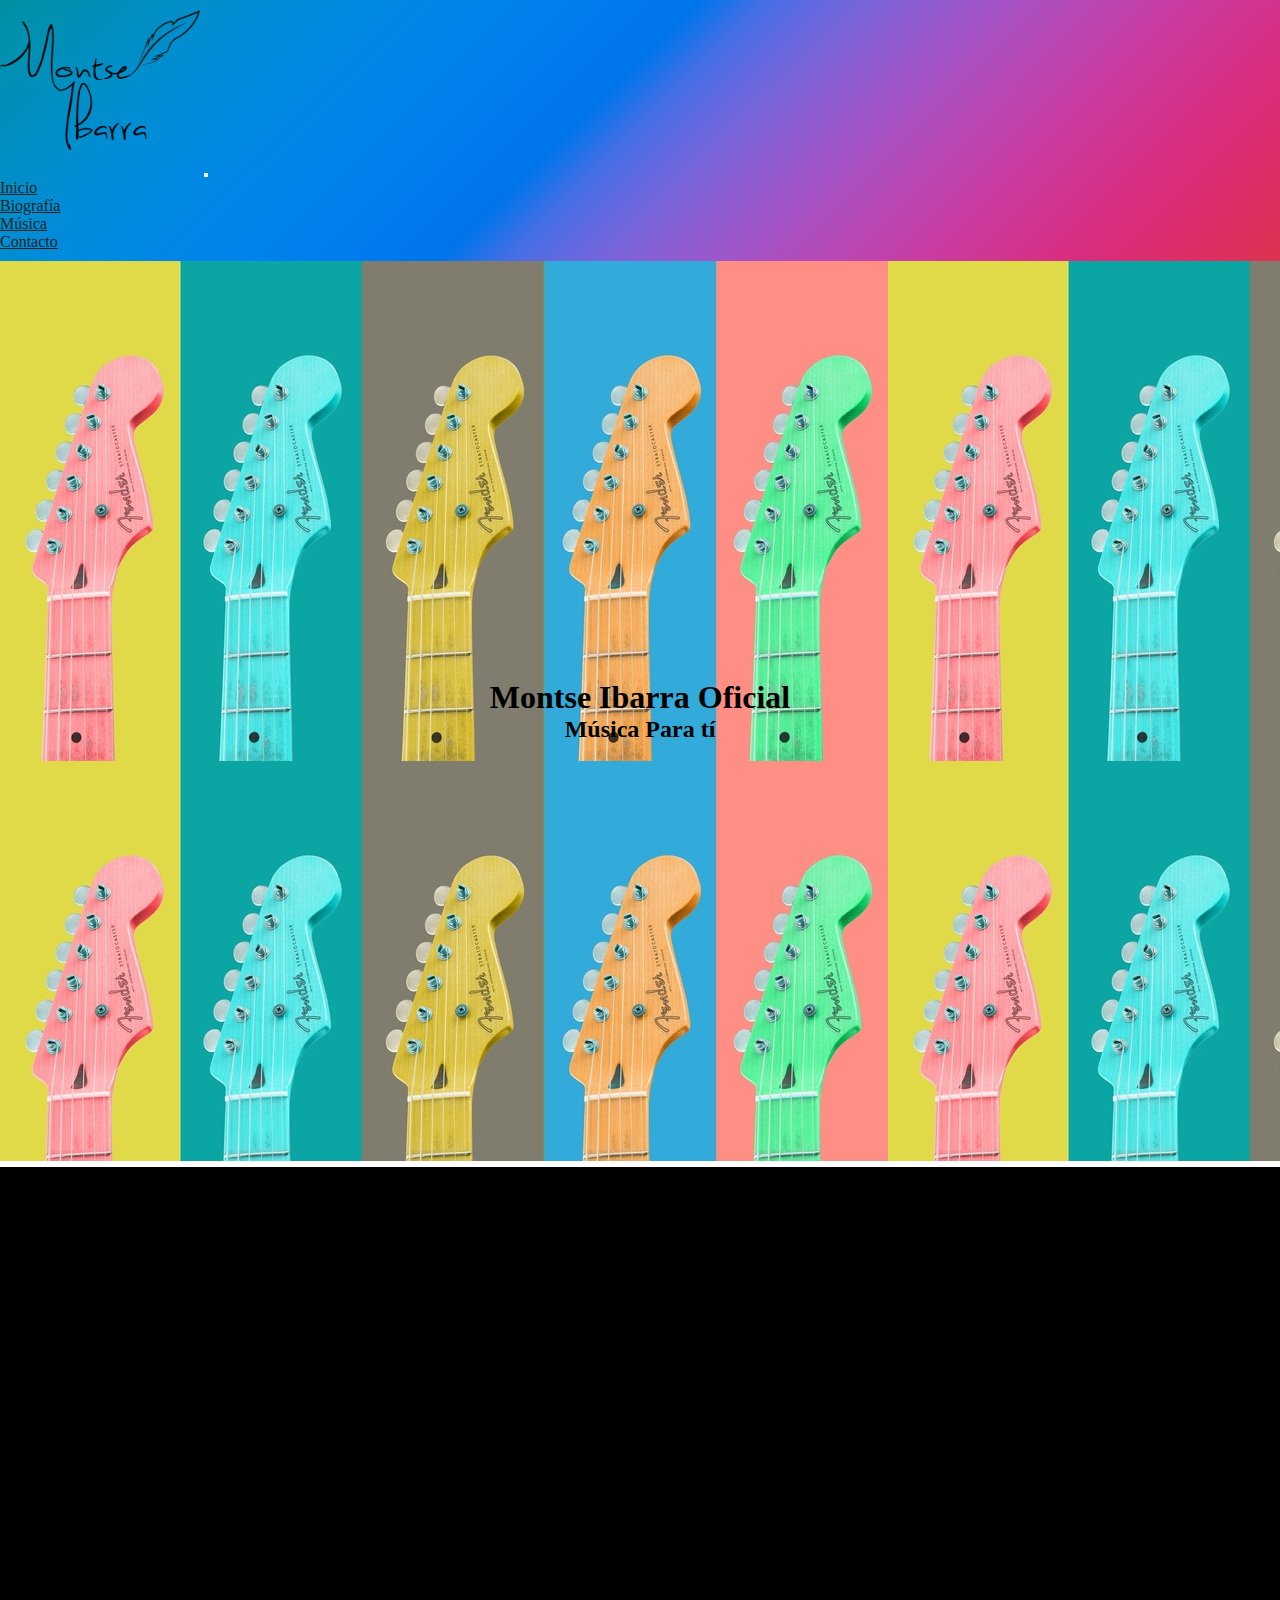
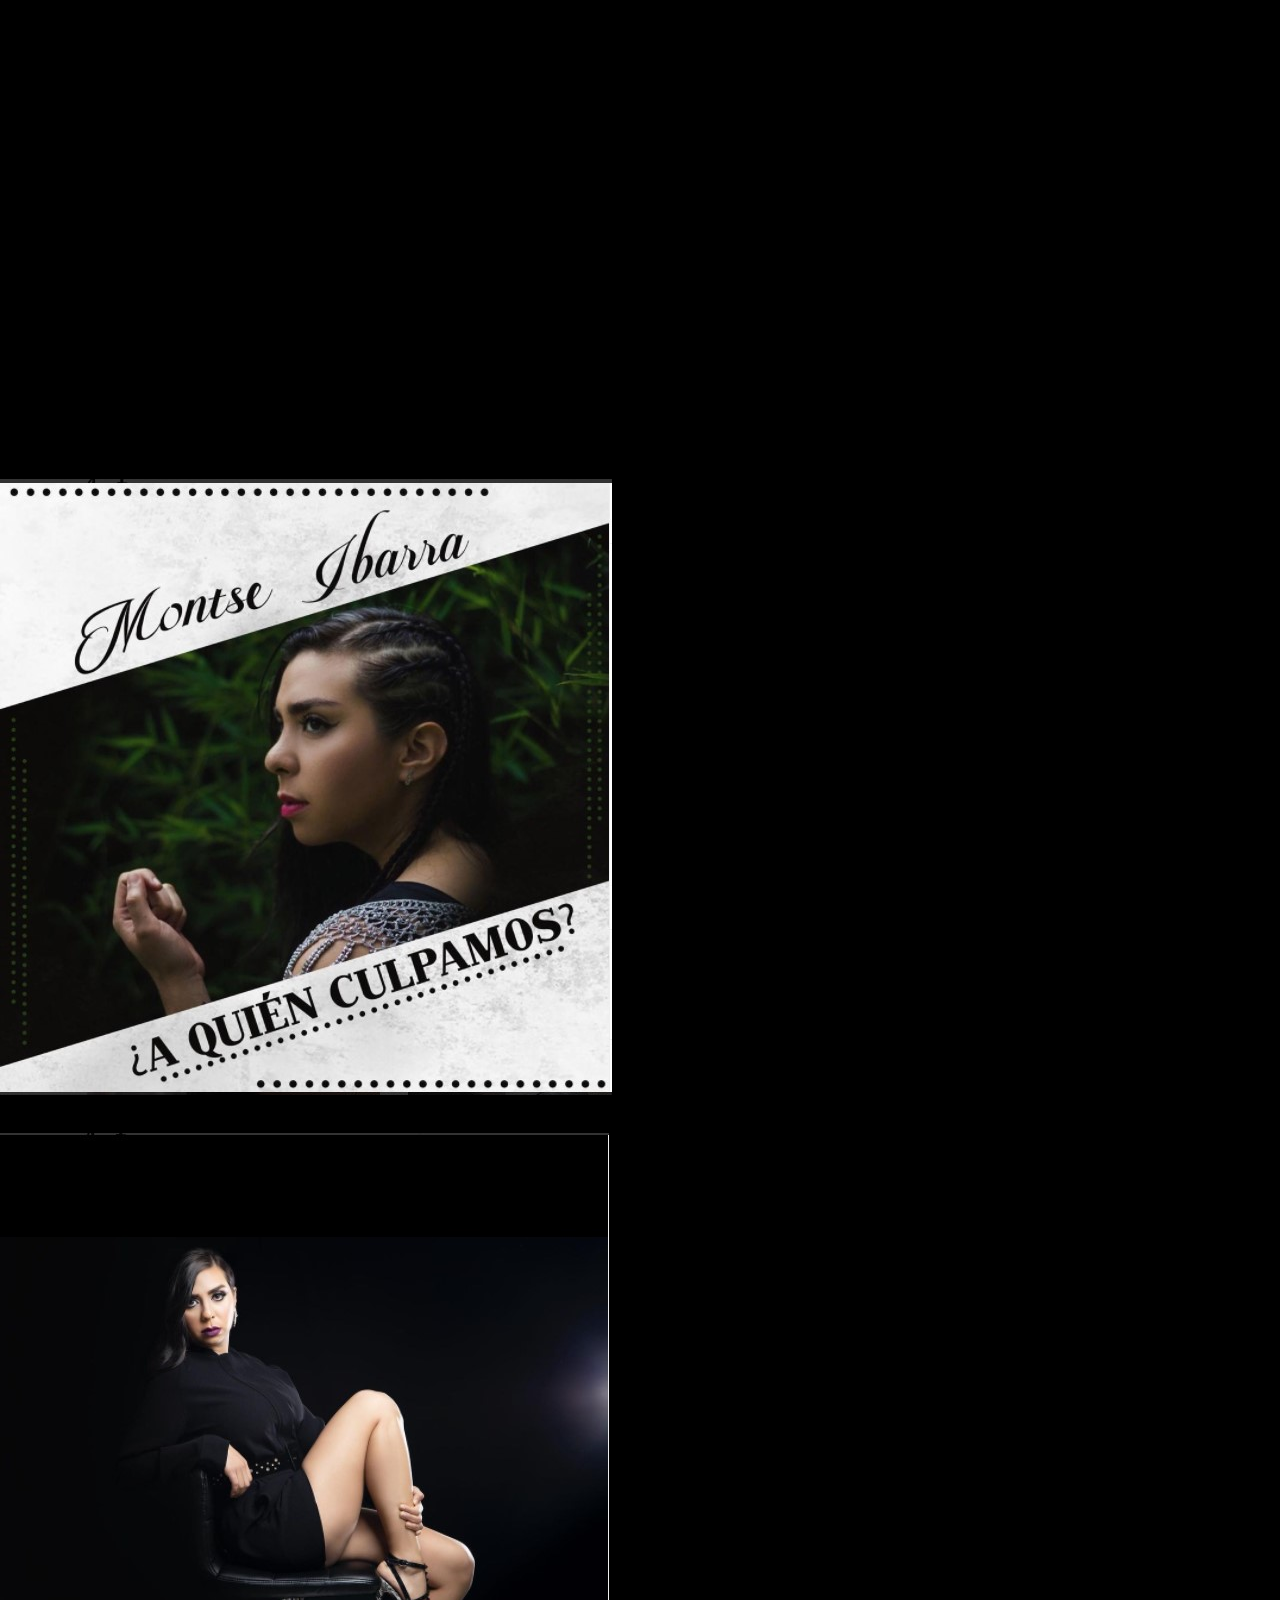
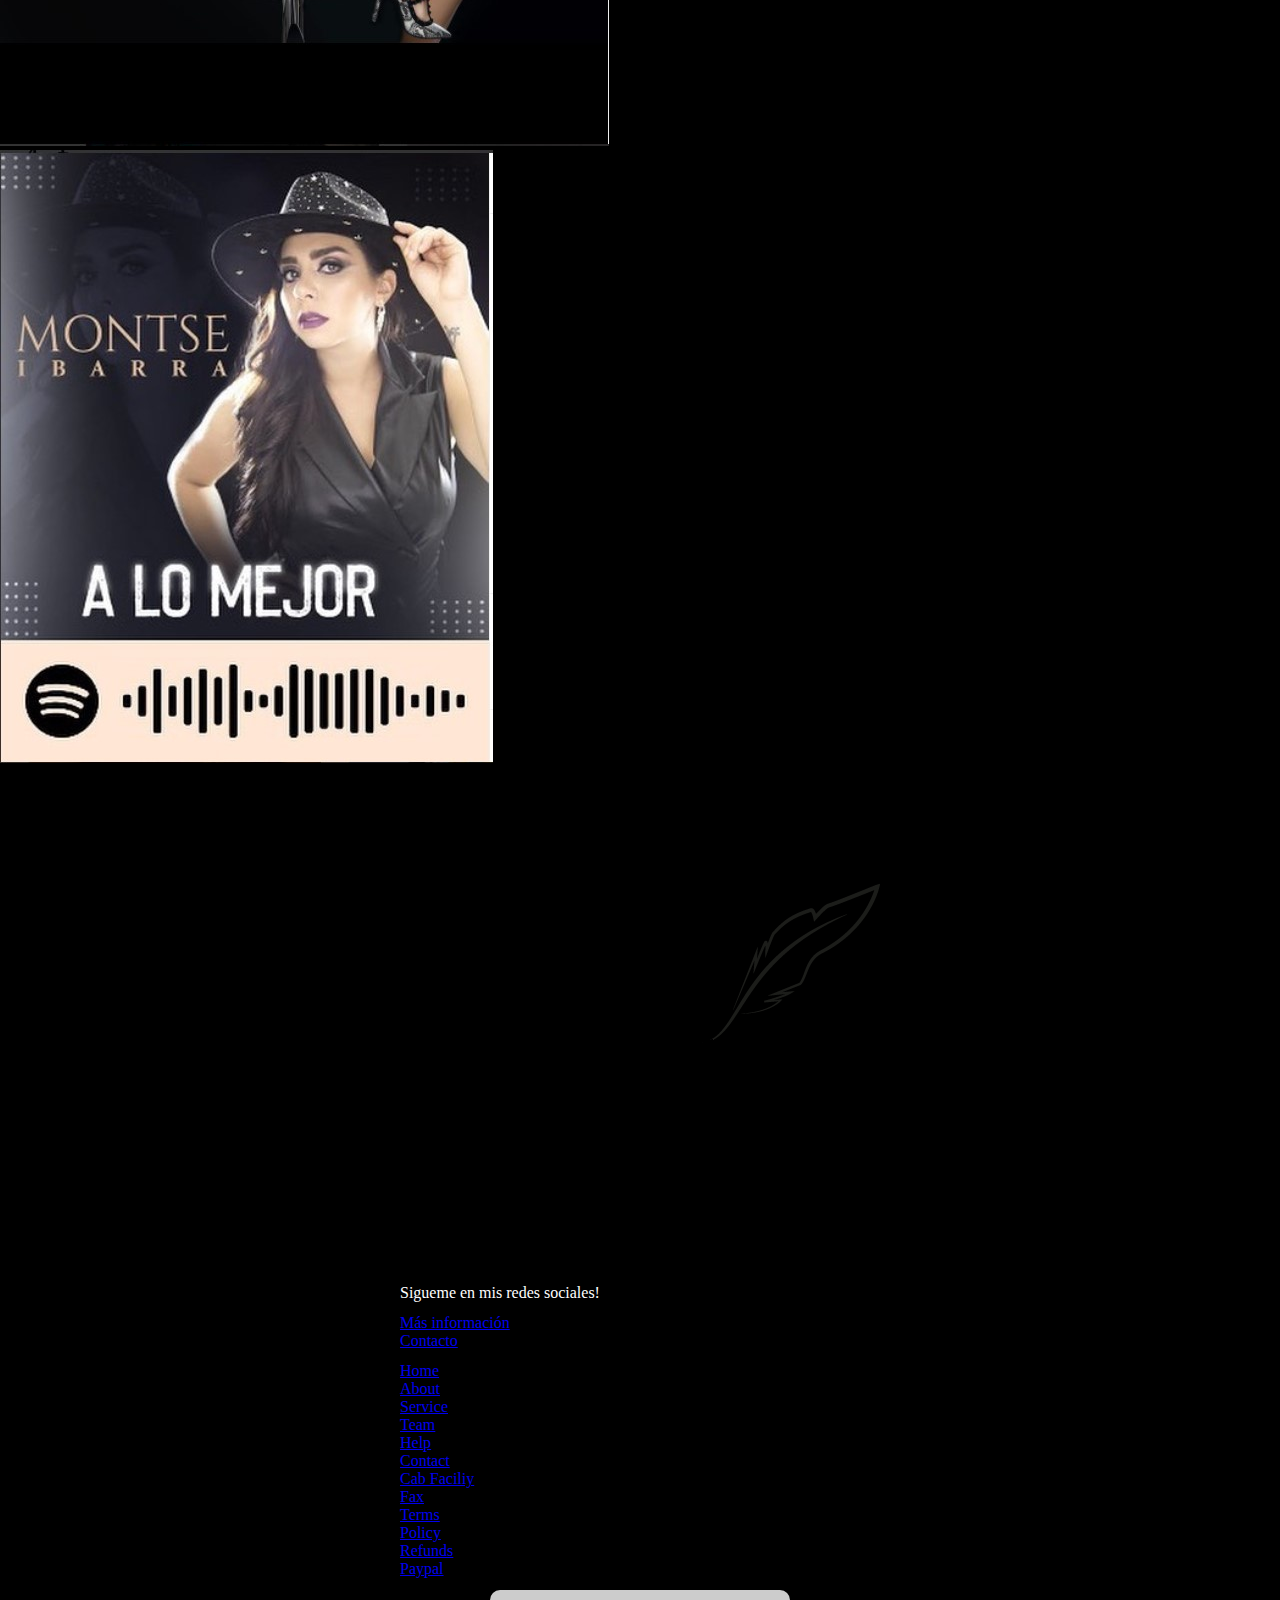
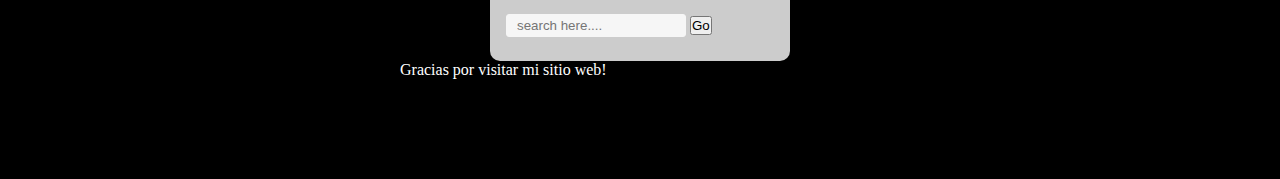
<file: Index.html>
<!DOCTYPE html>
<html lang="en">
<head>
	<meta charset="UTF-8">
	<meta http-equiv="X-UA-Compatible" content="IE=edge">
	<meta name="viewport" content="width=device-width, initial-scale=1.0">
	<link href="https://cdn.jsdelivr.net/npm/bootstrap@5.1.3/dist/css/bootstrap.min.css" rel="stylesheet" integrity="sha384-1BmE4kWBq78iYhFldvKuhfTAU6auU8tT94WrHftjDbrCEXSU1oBoqyl2QvZ6jIW3" crossorigin="anonymous">
	<link rel="stylesheet" href="estilo.css">
  <link
    rel="stylesheet"
    href="https://cdnjs.cloudflare.com/ajax/libs/animate.css/4.1.1/animate.min.css"
  />
   <title>Montse Ibarra Oficial</title>
   <!--link bootstrap-->
   <link
     href="https://cdn.jsdelivr.net/npm/bootstrap@5.1.3/dist/css/bootstrap.min.css"
     rel="stylesheet"
     integrity="sha384-1BmE4kWBq78iYhFldvKuhfTAU6auU8tT94WrHftjDbrCEXSU1oBoqyl2QvZ6jIW3"
     crossorigin="anonymous"/>

   <!--link css-->
   <link rel="stylesheet" href="./estilo.css" />
 </head>
 <body>

   <header>

       <nav class="navbar navbar-expand-lg menu">
           <div class="container-fluid">
               <a class="navbar-brand" href="#"> <img src="./img/MONTSE I.png" width="200px"alt="Logo" srcset=""></a>
  
             <button
               class="navbar-toggler"
               type="button"
               data-bs-toggle="collapse"
               data-bs-target="#navbarTogglerDemo01"
               aria-controls="navbarTogglerDemo01"
               aria-expanded="false"
               aria-label="Toggle navigation"
             >
               <span class="navbar-toggler-icon"></span>
             </button>
             <div class="collapse navbar-collapse justify-content-end" id="navbarTogglerDemo01">
               <ul class="navbar-nav ">
                 <li class="nav-item">
                   <a class="nav-link active" aria-current="page" href="./index.html">Inicio</a>
                 </li>
                 <li class="nav-item">
                   <a class="nav-link" href="./html/biografia.html">Biografía</a>
                 </li>
                 <li class="nav-item">
                   <a class="nav-link" href="./html/musica.html">Música</a>
                 </li>
                 <li class="nav-item">
                   <a class="nav-link" href="./html/contacto.html">Contacto</a>
                 </li>
           
               </ul>
             </div>
           </div>
         </nav>
        

         </section>

          <!--/banner-->
     <section class="portada">
       <h1 class="animate__animated animate__bounce">Montse Ibarra Oficial</h1>
       <h2 class="my-element">Música Para tí</h2>

     </section>

    
   
   </header>

   <main>

       <div class="container">
           <div class="row">
             <div class="col">
               <iframe src="https://open.spotify.com/embed/artist/0ZOfUjc5pJtL4BERerHMQo?utm_source=generator" width="300px" height="300px" frameBorder="0" allowfullscreen="" allow="autoplay; clipboard-write; encrypted-media; fullscreen; picture-in-picture"></iframe>
             </div>
             <div class="col">
               <iframe width="300" height="300" src="https://www.youtube.com/embed/s6oir4pvhzI" title="YouTube video player" frameborder="0" allow="accelerometer; autoplay; clipboard-write; encrypted-media; gyroscope; picture-in-picture" allowfullscreen></iframe>
             </div>
             <div class="col">
               <iframe width="300" height="300" src="https://www.youtube.com/embed/WnX9sXDUKk8" title="YouTube video player" frameborder="0" allow="accelerometer; autoplay; clipboard-write; encrypted-media; gyroscope; picture-in-picture" allowfullscreen></iframe>
             </div>
           </div>
         </div> 

         <div class="container">
       
    <section>

       <div class="card-group">
           <div class="card">
             <img src="./img/FotoTres.jpg" class="card-img-top" alt="...">
             <div class="card-body">
               <h5 class="card-title">¿A quien culpamos</h5>
               <p class="card-text">Mi mas reciente sencillo</p>
               <p class="card-text"><small class="text-muted"></small></p>
             </div>
           </div>
           <div class="card">
             <img src="./img/FotoSeis.jpg" class="card-img-top" alt="...">
             <div class="card-body">
               <h5 class="card-title"></h5>
               <p class="card-text"></p>
               <p class="card-text"><small class="text-muted"></small></p>
             </div>
           </div>
           <div class="card">
             <img src="./img/FotoCuatro.jpg" class="card-img-top" alt="...">
             <div class="card-body">
               <h5 class="card-title">A lo mejor, sigue mi playlist en Spotify</h5>
               <p class="card-text"></p>
               <p class="card-text"><small class="text-muted"></small></p>
             </div>
           </div>
         </div>
    </section>
     
     
   </main>

   <!--Seccion footer-->
   <footer>
       <footer class="container-fluid bg-grey py-5">
           <div class="container">
              <div class="row">
                 <div class="col-md-6">
                    <div class="row">
                       <div class="col-md-6 ">
                          <div class="logo-part">
                             <img src="./img/MONTSE I.png" class="w-50 logo-footer" >
                             <p>Sigueme en mis redes sociales!</p>
                          </div>
                       </div>
                       <div class="col-md-6 px-4">
                          <h6> Eventos Especiales</h6>
                          <a href="#" class="btn-footer"> Más información </a><br>
                          <a href="#" class="btn-footer"> Contacto</a>
                       </div>
                    </div>
                 </div>
                 <div class="col-md-6">
                    <div class="row">
                       <div class="col-md-6 px-4">
                          <h6> Help us</h6>
                          <div class="row ">
                             <div class="col-md-6">
                                <ul>
                                   <li> <a href="#"> Home</a> </li>
                                   <li> <a href="#"> About</a> </li>
                                   <li> <a href="#"> Service</a> </li>
                                   <li> <a href="#"> Team</a> </li>
                                   <li> <a href="#"> Help</a> </li>
                                   <li> <a href="#"> Contact</a> </li>
                                </ul>
                             </div>
                             <div class="col-md-6 px-4">
                                <ul>
                                   <li> <a href="#"> Cab Faciliy</a> </li>
                                   <li> <a href="#"> Fax</a> </li>
                                   <li> <a href="#"> Terms</a> </li>
                                   <li> <a href="#"> Policy</a> </li>
                                   <li> <a href="#"> Refunds</a> </li>
                                   <li> <a href="#"> Paypal</a> </li>
                                </ul>
                             </div>
                          </div>
                       </div>
                       <div class="col-md-6 ">
                          <h6> Noticias</h6>
                          <div class="social">
                             <a href="#"><i class="fa fa-facebook" aria-hidden="true"></i></a>
                             <a href="#"><i class="fa fa-instagram" aria-hidden="true"></i></a>
                          </div>
                          <form class="form-footer my-3">
                             <input type="text"  placeholder="search here...." name="search">
                             <input type="button" value="Go" >
                          </form>
                          <p>Gracias por visitar mi sitio web!</p>
                       </div>
                    </div>
                 </div>
              </div>
           </div>
         
       
   </footer>


   <!-- script bootstrap-->
   <script
     src="https://cdn.jsdelivr.net/npm/bootstrap@5.1.3/dist/js/bootstrap.bundle.min.js"
     integrity="sha384-ka7Sk0Gln4gmtz2MlQnikT1wXgYsOg+OMhuP+IlRH9sENBO0LRn5q+8nbTov4+1p"
     crossorigin="anonymous"
   ></script>
 </body>
</html>
</file>
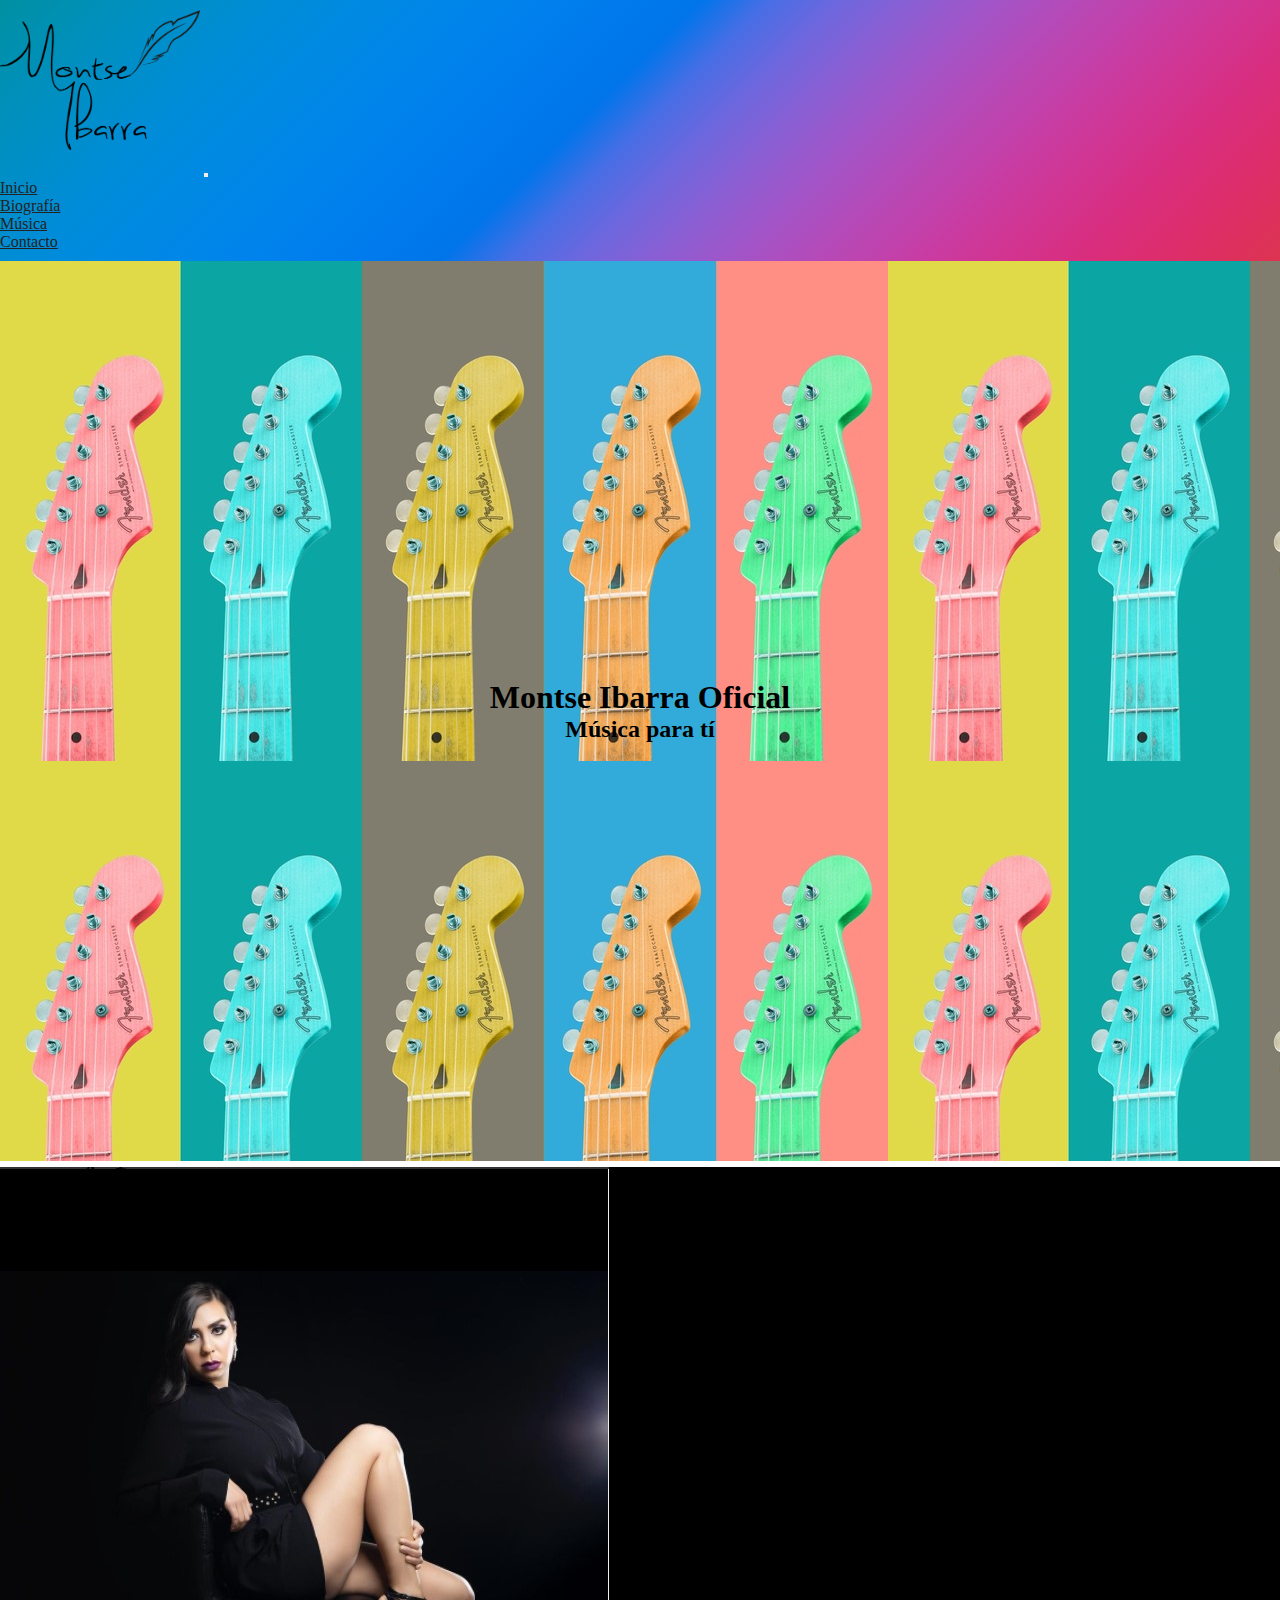
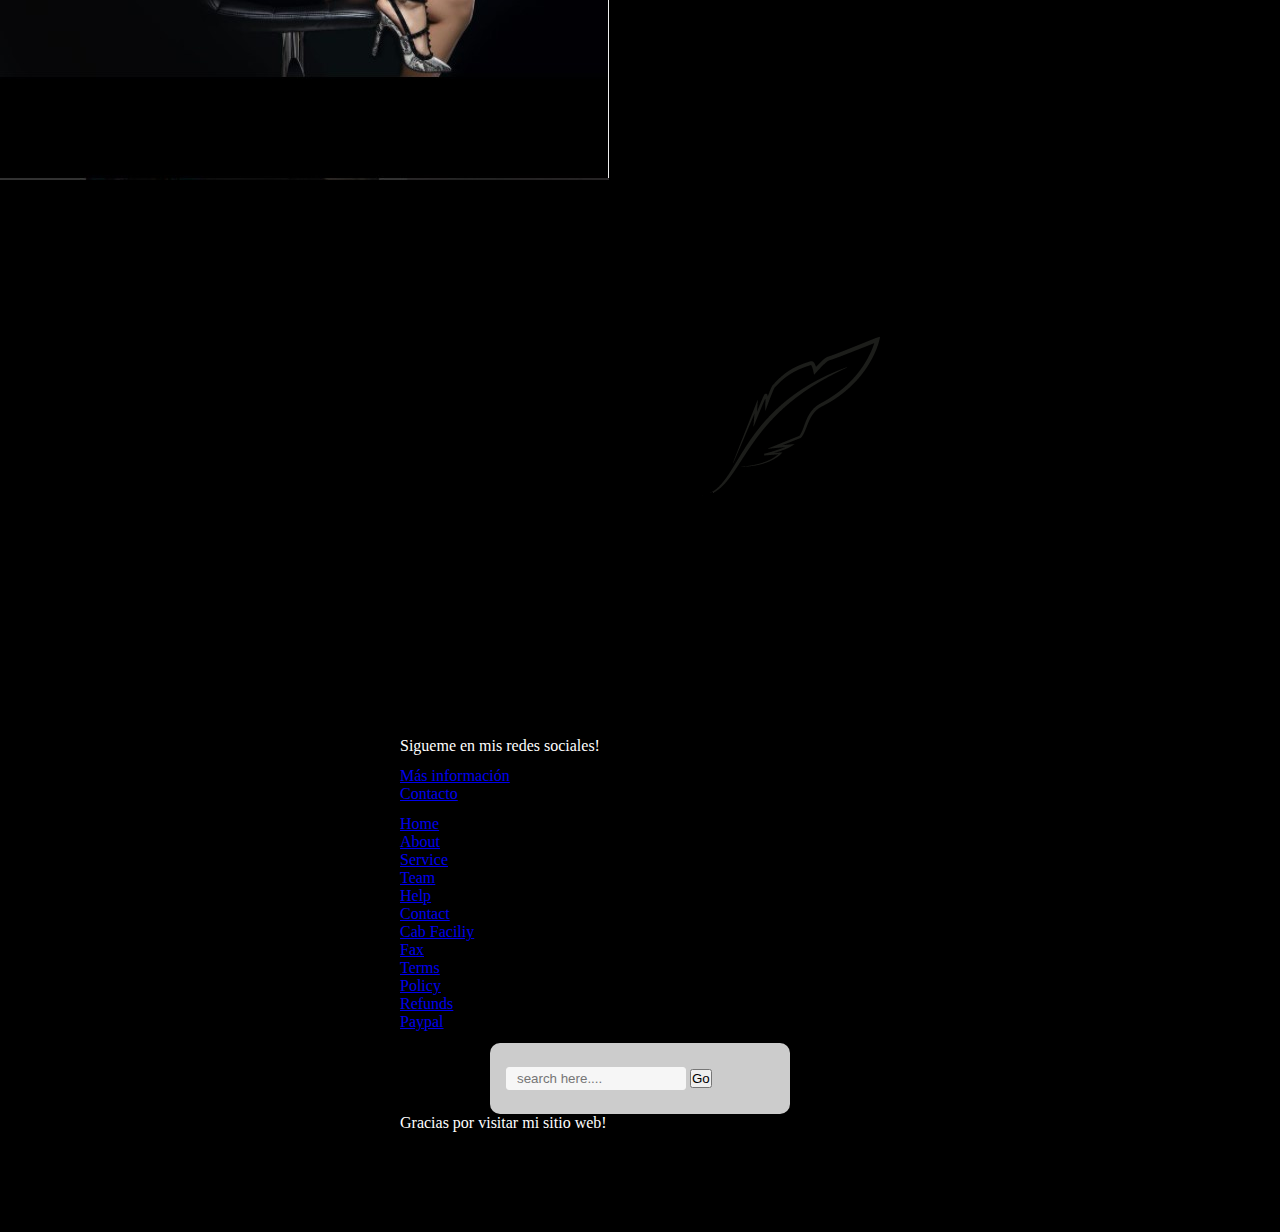
<file: html/biografia.html>
<!DOCTYPE html>
<html lang="en">
    <head>
        <meta charset="UTF-8">
        <meta http-equiv="X-UA-Compatible" content="IE=edge">
        <meta name="viewport" content="width=device-width, initial-scale=1.0">
        <!--Titulo principal de la pagina-->
        <title>Montse Ibarra Oficial</title>
        <!--link bootstrap-->
   <link
   href="https://cdn.jsdelivr.net/npm/bootstrap@5.1.3/dist/css/bootstrap.min.css"
   rel="stylesheet"
   integrity="sha384-1BmE4kWBq78iYhFldvKuhfTAU6auU8tT94WrHftjDbrCEXSU1oBoqyl2QvZ6jIW3"
   crossorigin="anonymous"/>

 <!--link css-->
 <link rel="stylesheet" href="../estilo.css"/>
</head>


<body>

 <header>

     <nav class="navbar navbar-expand-lg menu">
         <div class="container-fluid">
             <a class="navbar-brand" href="#"> <img src="../img/MONTSE I.png" width="200px"alt="Logo" srcset=""></a>
 
           <button
             class="navbar-toggler"
             type="button"
             data-bs-toggle="collapse"
             data-bs-target="#navbarTogglerDemo01"
             aria-controls="navbarTogglerDemo01"
             aria-expanded="false"
             aria-label="Toggle navigation"
           >
             <span class="navbar-toggler-icon"></span>
           </button>
           <div class="collapse navbar-collapse justify-content-end" id="navbarTogglerDemo01">
             <ul class="navbar-nav ">
               <li class="nav-item">
                 <a class="nav-link active" aria-current="page" href="../index.html">Inicio</a>
               </li>
               <li class="nav-item">
                 <a class="nav-link" href="../html/biografia.html">Biografía</a>
               </li>
               <li class="nav-item">
                <a class="nav-link" href="../html/musica.html">Música</a>
               </li>
               <li class="nav-item">
                 <a class="nav-link" href="../html/contacto.html">Contacto</a>
               </li>
         
             </ul>
           </div>
         </div>
       </nav>

        <!--/banner-->
   <section class="portada">
     <h1 class="portada__titulo">Montse Ibarra Oficial</h1>
     <h2 class="Portada__subtitulo">Música para tí</h2>
   </section>

 
 </header>

 <main>

    <div class="card bg-dark text-white">
        <img src="../img/FotoSeis.jpg" class="card-img" alt="...">
        <div class="card-img-overlay">
          <h5 class="card-title">Acerca de Montse</h5>
          <p class="card-text">Montserrat Ibarra es una cantante, intérprete y compositora, es originaria del estado de Jalisco y se considera una chica gamer, pues es amante de los videojuegos.

            En 2018, la joven participó en el programa musical La Academia, siendo parte de la decimoprimera generación y donde fue eliminada en el tercer concierto de la temporada.
            
            </p>
          <p class="card-text"></p>
        </div>
      </div>
   
 </main>

 <!--Seccion footer-->
 <footer>
     <footer class="container-fluid bg-grey py-5">
         <div class="container">
            <div class="row">
               <div class="col-md-6">
                  <div class="row">
                     <div class="col-md-6 ">
                        <div class="logo-part">
                           <img src="../img/MONTSE I.png" class="w-50 logo-footer" >
                           <p>Sigueme en mis redes sociales!</p>
                        </div>
                     </div>
                     <div class="col-md-6 px-4">
                        <h6> Eventos Especiales</h6>
                        <a href="#" class="btn-footer"> Más información </a><br>
                        <a href="#" class="btn-footer"> Contacto</a>
                     </div>
                  </div>
               </div>
               <div class="col-md-6">
                  <div class="row">
                     <div class="col-md-6 px-4">
                        <h6> Help us</h6>
                        <div class="row ">
                           <div class="col-md-6">
                              <ul>
                                 <li> <a href="#"> Home</a> </li>
                                 <li> <a href="#"> About</a> </li>
                                 <li> <a href="#"> Service</a> </li>
                                 <li> <a href="#"> Team</a> </li>
                                 <li> <a href="#"> Help</a> </li>
                                 <li> <a href="#"> Contact</a> </li>
                              </ul>
                           </div>
                           <div class="col-md-6 px-4">
                              <ul>
                                 <li> <a href="#"> Cab Faciliy</a> </li>
                                 <li> <a href="#"> Fax</a> </li>
                                 <li> <a href="#"> Terms</a> </li>
                                 <li> <a href="#"> Policy</a> </li>
                                 <li> <a href="#"> Refunds</a> </li>
                                 <li> <a href="#"> Paypal</a> </li>
                              </ul>
                           </div>
                        </div>
                     </div>
                     <div class="col-md-6 ">
                        <h6> Noticias</h6>
                        <div class="social">
                           <a href="#"><i class="fa fa-facebook" aria-hidden="true"></i></a>
                           <a href="#"><i class="fa fa-instagram" aria-hidden="true"></i></a>
                        </div>
                        <form class="form-footer my-3">
                           <input type="text"  placeholder="search here...." name="search">
                           <input type="button" value="Go" >
                        </form>
                        <p>Gracias por visitar mi sitio web!</p>
                     </div>
                  </div>
               </div>
            </div>
         </div>
       
     
 </footer>


 <!-- script bootstrap-->
 <script
   src="https://cdn.jsdelivr.net/npm/bootstrap@5.1.3/dist/js/bootstrap.bundle.min.js"
   integrity="sha384-ka7Sk0Gln4gmtz2MlQnikT1wXgYsOg+OMhuP+IlRH9sENBO0LRn5q+8nbTov4+1p"
   crossorigin="anonymous"
 ></script>
</body>
</html>
</file>
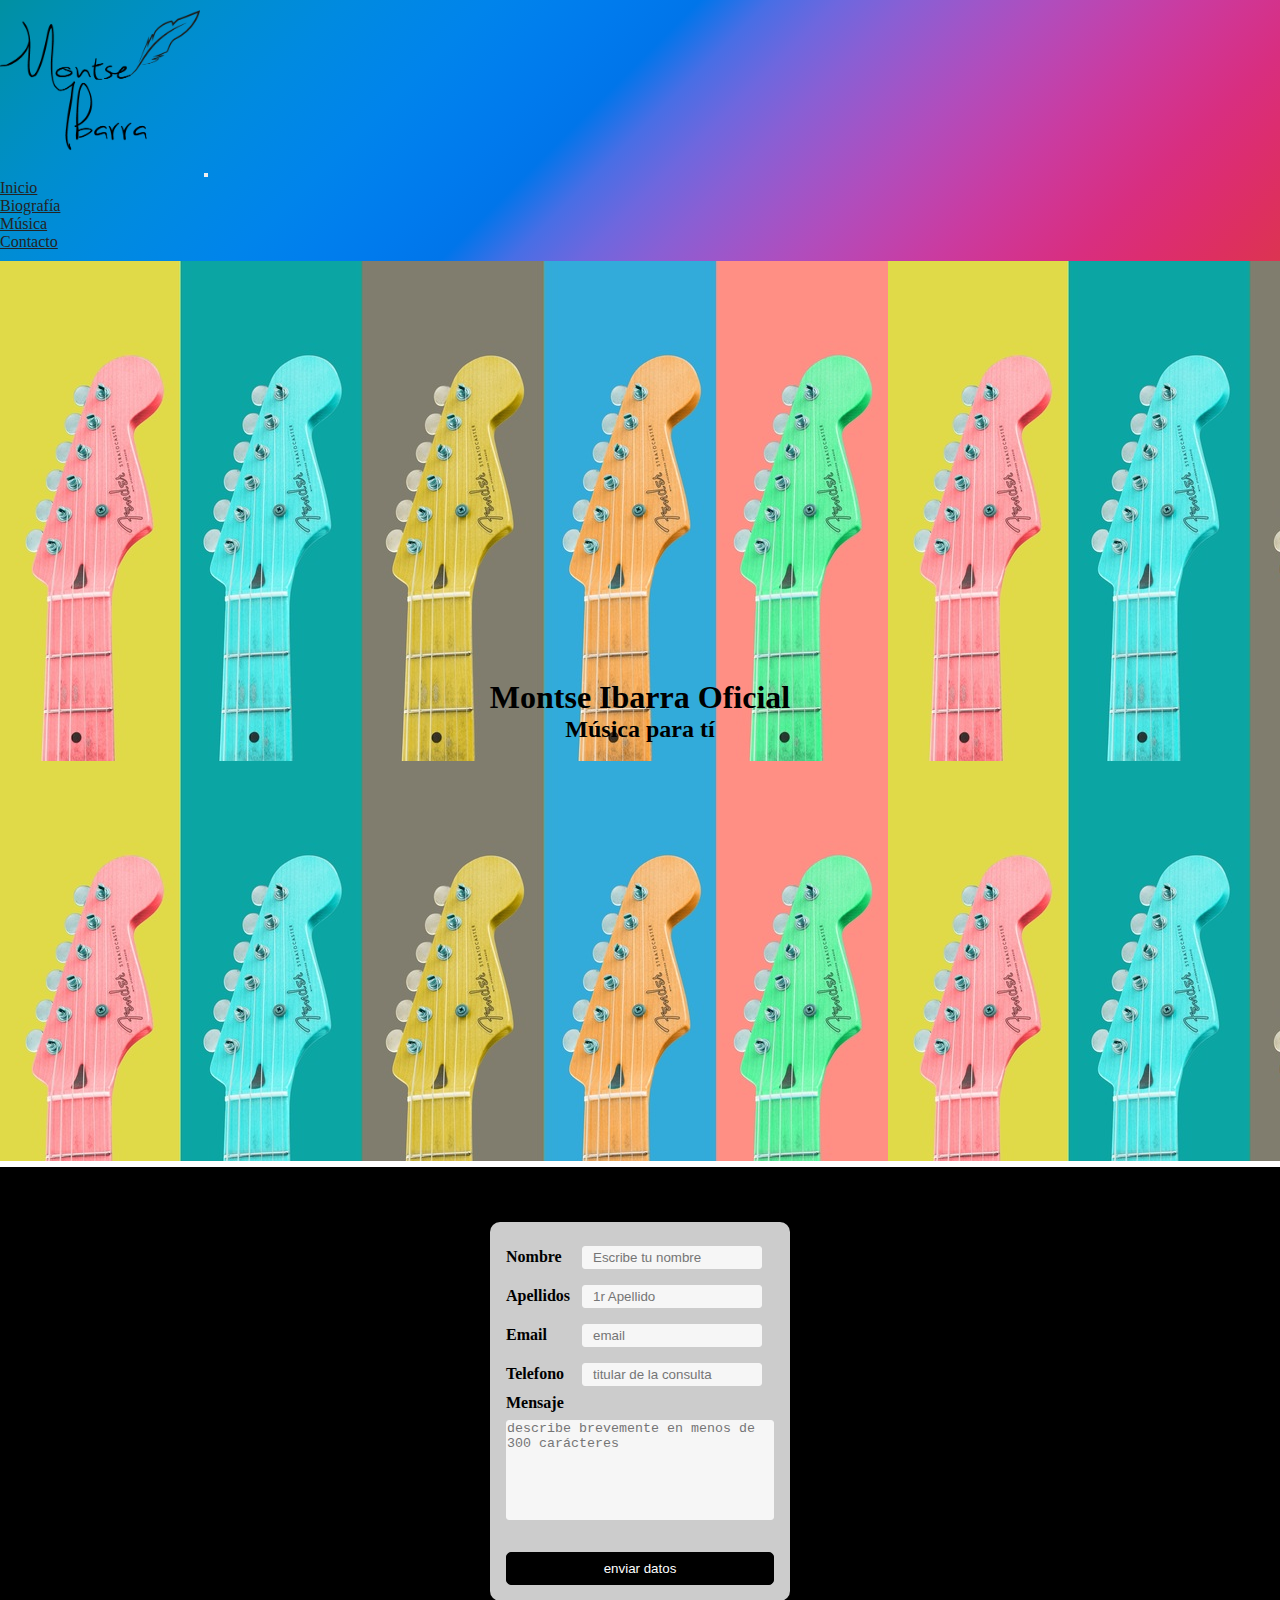
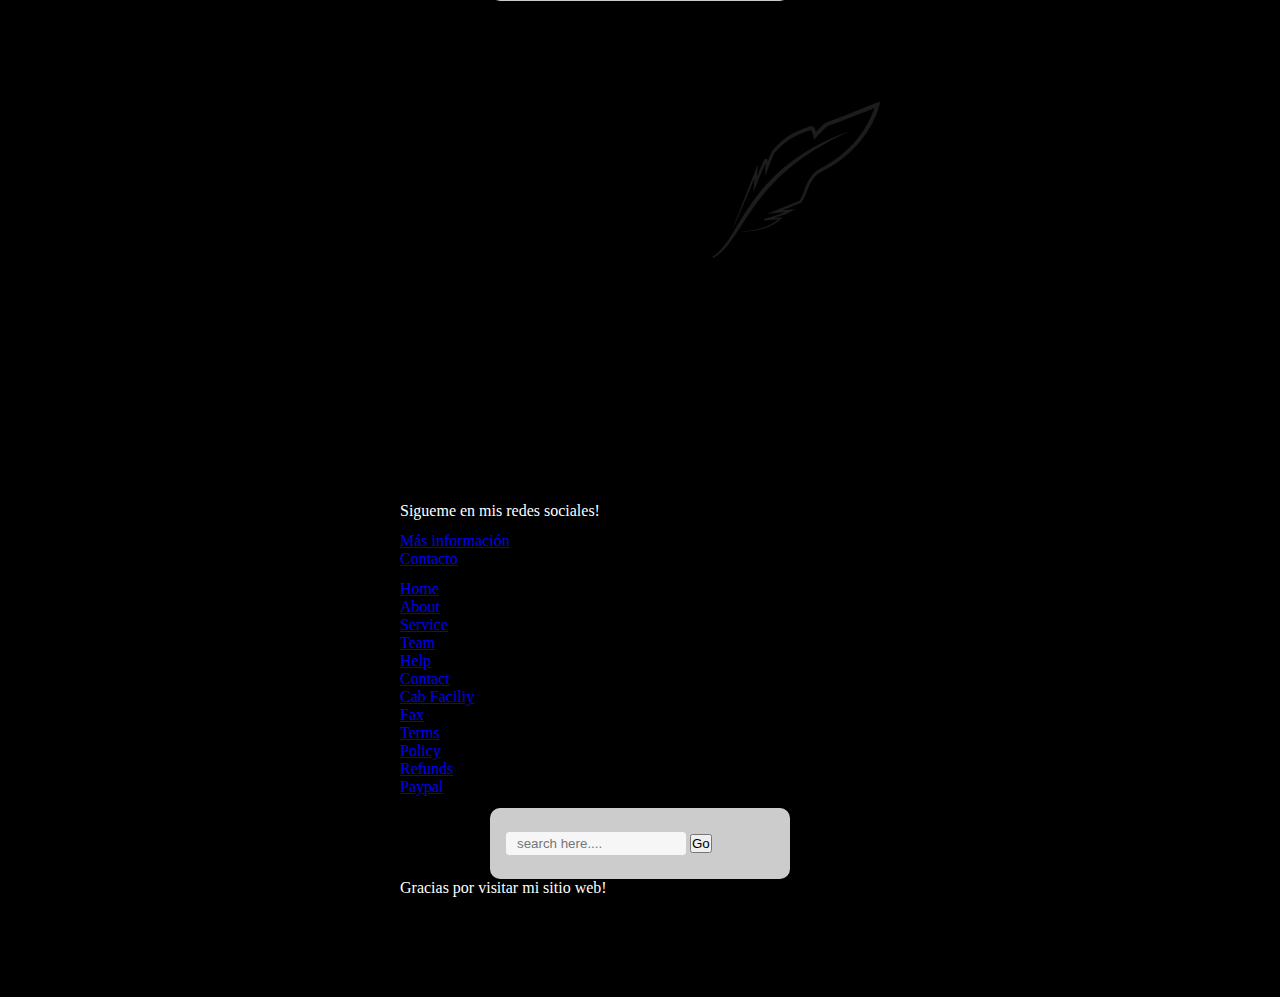
<file: html/contacto.html>
<!DOCTYPE html>
<html lang="en">
    <head>
        <meta charset="UTF-8">
        <meta http-equiv="X-UA-Compatible" content="IE=edge">
        <meta name="viewport" content="width=device-width, initial-scale=1.0">
        <!--Titulo Principal-->
        <title>Montse Ibarra Oficial</title>
        <link
   href="https://cdn.jsdelivr.net/npm/bootstrap@5.1.3/dist/css/bootstrap.min.css"
   rel="stylesheet"
   integrity="sha384-1BmE4kWBq78iYhFldvKuhfTAU6auU8tT94WrHftjDbrCEXSU1oBoqyl2QvZ6jIW3"
   crossorigin="anonymous"/>

 <!--link css-->
 <link rel="stylesheet" href="../estilo.css"/>
</head>


<body>

 <header>
<!--Barra de Navegación-->
     <nav class="navbar navbar-expand-lg menu">
         <div class="container-fluid">
             <a class="navbar-brand" href="#"> <img src="../img/MONTSE I.png" width="200px"alt="Logo" srcset=""></a>
 
           <button
             class="navbar-toggler"
             type="button"
             data-bs-toggle="collapse"
             data-bs-target="#navbarTogglerDemo01"
             aria-controls="navbarTogglerDemo01"
             aria-expanded="false"
             aria-label="Toggle navigation"
           >
             <span class="navbar-toggler-icon"></span>
           </button>
           <div class="collapse navbar-collapse justify-content-end" id="navbarTogglerDemo01">
             <ul class="navbar-nav ">
               <li class="nav-item">
                 <a class="nav-link active" aria-current="page" href="../index.html">Inicio</a>
               </li>
               <li class="nav-item">
                 <a class="nav-link" href="../html/biografia.html">Biografía</a>
               </li>
               <li class="nav-item">
                 <a class="nav-link" href="../html/musica.html">Música</a>
               </li>
               <li class="nav-item">
                 <a class="nav-link" href="../html/contacto.html">Contacto</a>
               </li>
         
             </ul>
           </div>
         </div>
       </nav>

        <!--/banner-->
   <section class="portada">
     <h1 class="portada__titulo">Montse Ibarra Oficial</h1>
     <h2 class="Portada__subtitulo">Música para tí</h2>
   </section>

 
 </header>

 <main>
    <section>

      <h1><span>CONTACTAME</span></h1> <span>:)</span>

    </section>

   <form>
      <form action="#" target="" method="get" name="formDatosPersonales">

         <label for="nombre">Nombre</label>
         <input type="text" name="nombre" id="nombre" placeholder="Escribe tu nombre"/>
      
         <label for="apellidos">Apellidos</label>
         <input type="text" name="apellidos" id="apellidos" placeholder="1r Apellido"/>
      
         <label for="email" />Email</label>
         <input type="email" name="email" id="email" placeholder="email" required />
      
         <label for="asunto">Telefono</label>
         <input type ="text" name="asunto" id="asunto" placeholder="titular de la consulta"/>
      
         <label for="mensaje">Mensaje</label>
         <textarea name="mensaje" for="mensaje" placeholder="describe brevemente en menos de 300 carácteres" maxlength="300"></textarea>
         
         <input type="submit" name="enviar" value="enviar datos"/>
      </form>
      
    </form>
   
 </main>

 <!--Seccion footer-->
 <footer>
     <footer class="container-fluid bg-grey py-5">
         <div class="container">
            <div class="row">
               <div class="col-md-6">
                  <div class="row">
                     <div class="col-md-6 ">
                        <div class="logo-part">
                           <img src="../img/MONTSE I.png" class="w-50 logo-footer" >
                           <p>Sigueme en mis redes sociales!</p>
                        </div>
                     </div>
                     <div class="col-md-6 px-4">
                        <h6> Eventos Especiales</h6>
                        <a href="#" class="btn-footer"> Más información </a><br>
                        <a href="#" class="btn-footer"> Contacto</a>
                     </div>
                  </div>
               </div>
               <div class="col-md-6">
                  <div class="row">
                     <div class="col-md-6 px-4">
                        <h6> Help us</h6>
                        <div class="row ">
                           <div class="col-md-6">
                              <ul>
                                 <li> <a href="#"> Home</a> </li>
                                 <li> <a href="#"> About</a> </li>
                                 <li> <a href="#"> Service</a> </li>
                                 <li> <a href="#"> Team</a> </li>
                                 <li> <a href="#"> Help</a> </li>
                                 <li> <a href="#"> Contact</a> </li>
                              </ul>
                           </div>
                           <div class="col-md-6 px-4">
                              <ul>
                                 <li> <a href="#"> Cab Faciliy</a> </li>
                                 <li> <a href="#"> Fax</a> </li>
                                 <li> <a href="#"> Terms</a> </li>
                                 <li> <a href="#"> Policy</a> </li>
                                 <li> <a href="#"> Refunds</a> </li>
                                 <li> <a href="#"> Paypal</a> </li>
                              </ul>
                           </div>
                        </div>
                     </div>
                     <div class="col-md-6 ">
                        <h6> Noticias</h6>
                        <div class="social">
                           <a href="#"><i class="fa fa-facebook" aria-hidden="true"></i></a>
                           <a href="#"><i class="fa fa-instagram" aria-hidden="true"></i></a>
                        </div>
                        <form class="form-footer my-3">
                           <input type="text"  placeholder="search here...." name="search">
                           <input type="button" value="Go" >
                        </form>
                        <p>Gracias por visitar mi sitio web!</p>
                     </div>
                  </div>
               </div>
            </div>
         </div>
       
     
 </footer>


 <!-- script bootstrap-->
 <script
   src="https://cdn.jsdelivr.net/npm/bootstrap@5.1.3/dist/js/bootstrap.bundle.min.js"
   integrity="sha384-ka7Sk0Gln4gmtz2MlQnikT1wXgYsOg+OMhuP+IlRH9sENBO0LRn5q+8nbTov4+1p"
   crossorigin="anonymous"
 ></script>
</body>
</html>
</file>
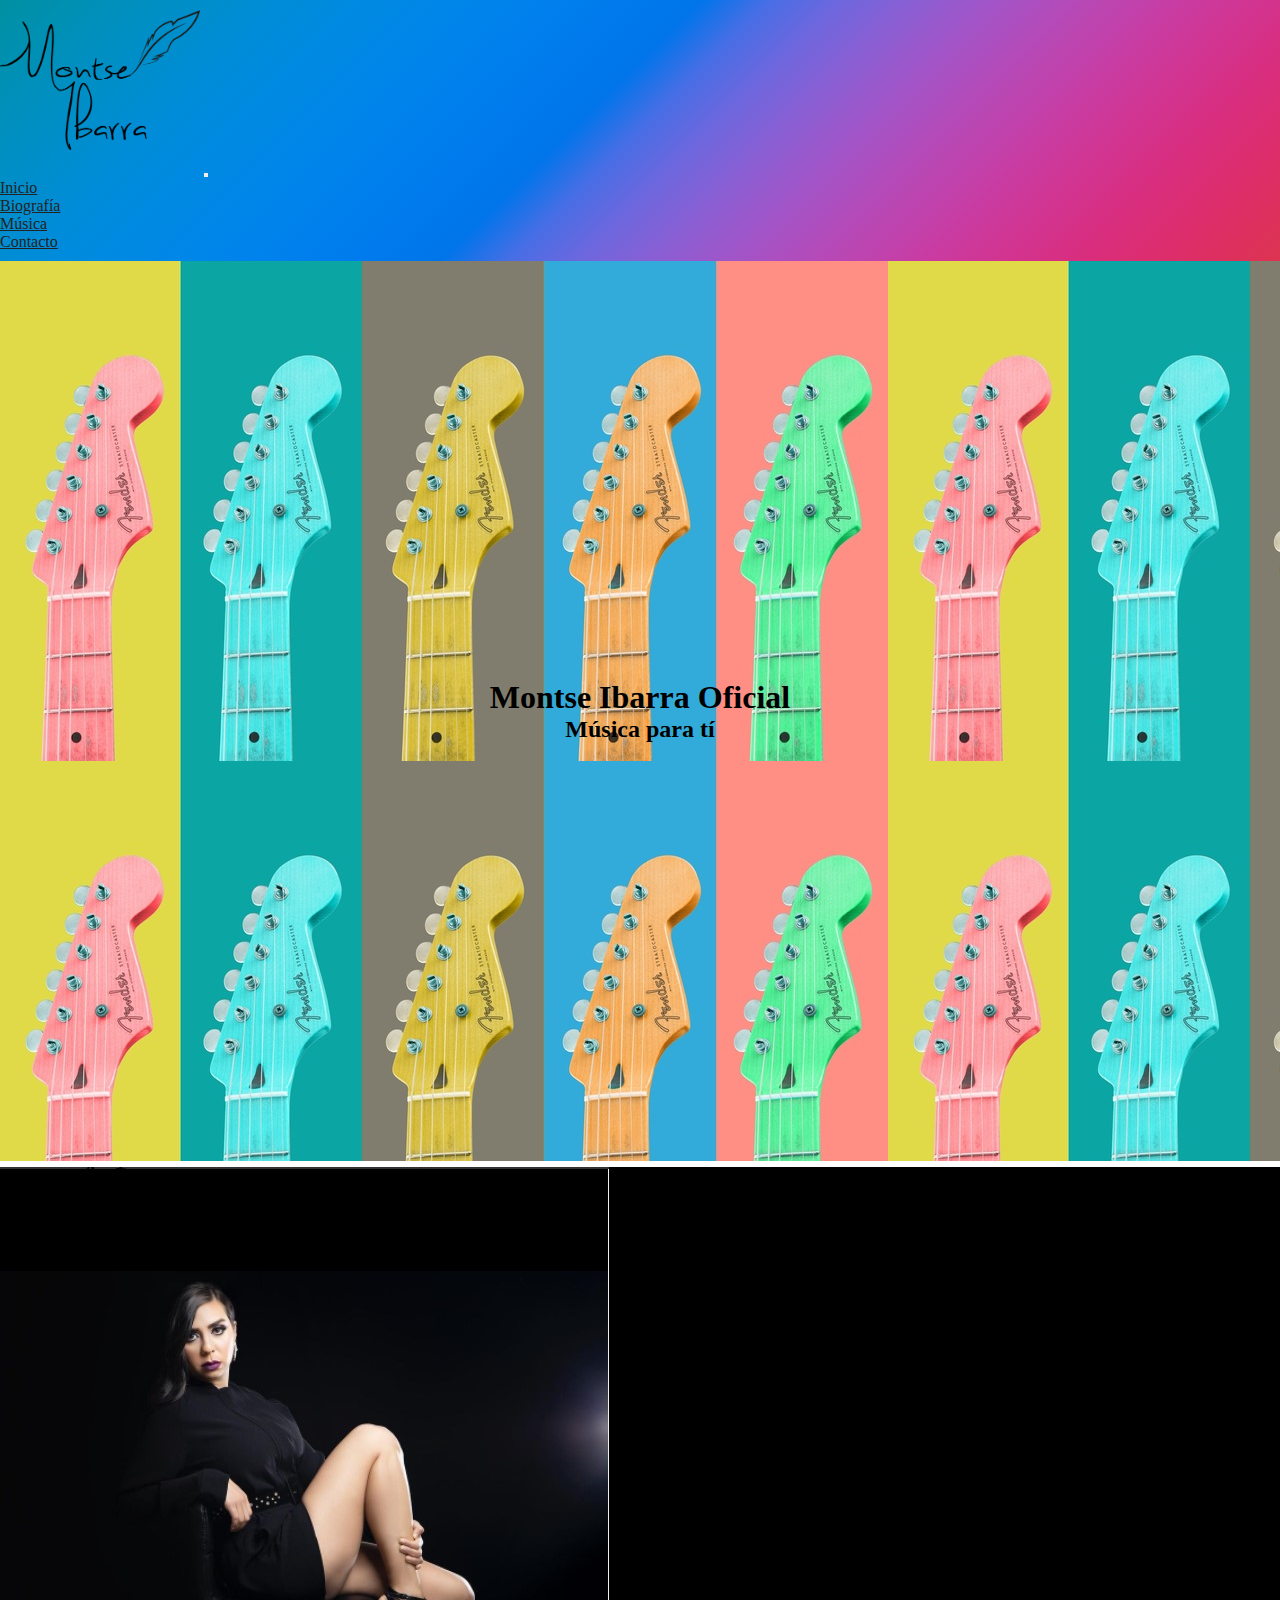
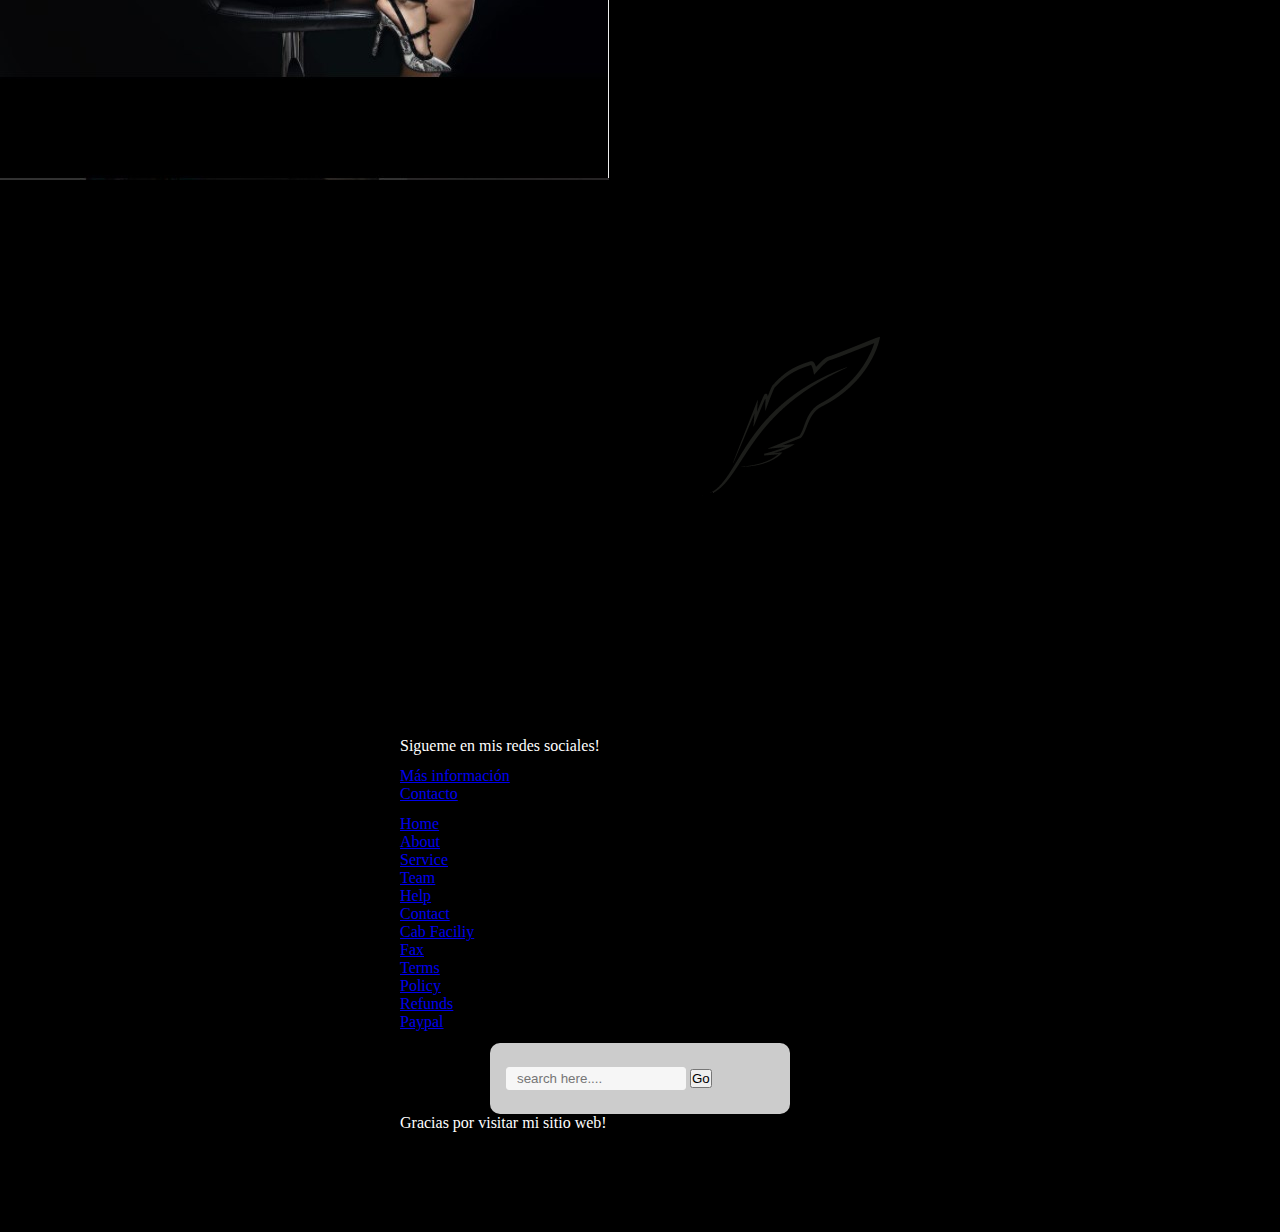
<file: html/musica.html>
<!DOCTYPE html>
<html lang="en">
    <head>
        <meta charset="UTF-8">
        <meta http-equiv="X-UA-Compatible" content="IE=edge">
        <meta name="viewport" content="width=device-width, initial-scale=1.0">
        <!--Titulo prinicpal-->
        <title>Montse Ibarra Oficial</title>
        <link
        href="https://cdn.jsdelivr.net/npm/bootstrap@5.1.3/dist/css/bootstrap.min.css"
        rel="stylesheet"
        integrity="sha384-1BmE4kWBq78iYhFldvKuhfTAU6auU8tT94WrHftjDbrCEXSU1oBoqyl2QvZ6jIW3"
        crossorigin="anonymous"/>
     
      <!--link css-->
      <link rel="stylesheet" href="../estilo.css"/>
     </head>
     
     
     <body>
     
      <header>
     
          <nav class="navbar navbar-expand-lg menu">
              <div class="container-fluid">
                  <a class="navbar-brand" href="#"> <img src="../img/MONTSE I.png" width="200px"alt="Logo" srcset=""></a>
      
                <button
                  class="navbar-toggler"
                  type="button"
                  data-bs-toggle="collapse"
                  data-bs-target="#navbarTogglerDemo01"
                  aria-controls="navbarTogglerDemo01"
                  aria-expanded="false"
                  aria-label="Toggle navigation"
                >
                  <span class="navbar-toggler-icon"></span>
                </button>
                <div class="collapse navbar-collapse justify-content-end" id="navbarTogglerDemo01">
                  <ul class="navbar-nav ">
                    <li class="nav-item">
                      <a class="nav-link active" aria-current="page" href="../index.html">Inicio</a>
                    </li>
                    <li class="nav-item">
                        <a class="nav-link" href="../html/biografia.html">Biografía</a>
                    <li class="nav-item">
                      <a class="nav-link" href="../html/musica.html">Música</a>
                    </li>
                    </li>
                    <li class="nav-item">
                      <a class="nav-link" href="../html/contacto.html">Contacto</a>
                    </li>
              
                  </ul>
                </div>
              </div>
            </nav>
     
             <!--/banner-->
        <section class="portada">
          <h1 class="portada__titulo">Montse Ibarra Oficial</h1>
          <h2 class="Portada__subtitulo">Música para tí</h2>
        </section>
     
      
      </header>
     
      <main>
     
         <div class="card bg-dark text-white">
             <img src="../img/FotoSeis.jpg" class="card-img" alt="...">
             <div class="card-img-overlay">
               <h5 class="card-title">Acerca de Montse</h5>
               <p class="card-text">Montserrat Ibarra es una cantante, intérprete y compositora, es originaria del estado de Jalisco y se considera una chica gamer, pues es amante de los videojuegos.
     
                 En 2018, la joven participó en el programa musical La Academia, siendo parte de la decimoprimera generación y donde fue eliminada en el tercer concierto de la temporada.
                 
                 </p>
               <p class="card-text"></p>
             </div>
           </div>
        
      </main>
     
      <!--Seccion footer-->
      <footer>
          <footer class="container-fluid bg-grey py-5">
              <div class="container">
                 <div class="row">
                    <div class="col-md-6">
                       <div class="row">
                          <div class="col-md-6 ">
                             <div class="logo-part">
                                <img src="../img/MONTSE I.png" class="w-50 logo-footer" >
                                <p>Sigueme en mis redes sociales!</p>
                             </div>
                          </div>
                          <div class="col-md-6 px-4">
                             <h6> Eventos Especiales</h6>
                             <a href="#" class="btn-footer"> Más información </a><br>
                             <a href="#" class="btn-footer"> Contacto</a>
                          </div>
                       </div>
                    </div>
                    <div class="col-md-6">
                       <div class="row">
                          <div class="col-md-6 px-4">
                             <h6> Help us</h6>
                             <div class="row ">
                                <div class="col-md-6">
                                   <ul>
                                      <li> <a href="#"> Home</a> </li>
                                      <li> <a href="#"> About</a> </li>
                                      <li> <a href="#"> Service</a> </li>
                                      <li> <a href="#"> Team</a> </li>
                                      <li> <a href="#"> Help</a> </li>
                                      <li> <a href="#"> Contact</a> </li>
                                   </ul>
                                </div>
                                <div class="col-md-6 px-4">
                                   <ul>
                                      <li> <a href="#"> Cab Faciliy</a> </li>
                                      <li> <a href="#"> Fax</a> </li>
                                      <li> <a href="#"> Terms</a> </li>
                                      <li> <a href="#"> Policy</a> </li>
                                      <li> <a href="#"> Refunds</a> </li>
                                      <li> <a href="#"> Paypal</a> </li>
                                   </ul>
                                </div>
                             </div>
                          </div>
                          <div class="col-md-6 ">
                             <h6> Noticias</h6>
                             <div class="social">
                                <a href="#"><i class="fa fa-facebook" aria-hidden="true"></i></a>
                                <a href="#"><i class="fa fa-instagram" aria-hidden="true"></i></a>
                             </div>
                             <form class="form-footer my-3">
                                <input type="text"  placeholder="search here...." name="search">
                                <input type="button" value="Go" >
                             </form>
                             <p>Gracias por visitar mi sitio web!</p>
                          </div>
                       </div>
                    </div>
                 </div>
              </div>
            
          
      </footer>
     
     
      <!-- script bootstrap-->
      <script
        src="https://cdn.jsdelivr.net/npm/bootstrap@5.1.3/dist/js/bootstrap.bundle.min.js"
        integrity="sha384-ka7Sk0Gln4gmtz2MlQnikT1wXgYsOg+OMhuP+IlRH9sENBO0LRn5q+8nbTov4+1p"
        crossorigin="anonymous"
      ></script>
     </body>
     </html>
</file>
<file: estilo.css>
* {
  padding: 0;
  margin: 0; }

  

/*MENU*/
header {
 
  background-position: center;
  background-size: cover; }


  .navbar-toggler-icon {
  color: #fff; }


  .menu {
      background: linear-gradient(135deg, #0090a2 0, #0090b1 4.55%, #008fbf 9.09%, #008ecc 13.64%, #008cd7 18.18%, #008ae0 22.73%, #0087e6 27.27%, #0084eb 31.82%, #007fed 36.36%, #007aed 40.91%, #0075ea 45.45%, #486ee5 50%, #6e67de 54.55%, #895fd4 59.09%, #9e56c9 63.64%, #b04dbd 68.18%, #be44af 72.73%, #ca3ba0 77.27%, #d23490 81.82%, #d82e80 86.36%, #dc2d70 90.91%, #dd2f60 95.45%, #dc3451 100%);
      padding: 10px 0px; }
    
    .menu a {
      color: #232323; }
    
    .navbar-toggler-icon {
      color: #fff; }
    
    /*BANNER SECTION*/
    .portada {
      width: 100%;
      height: 100vh;
      display: flex;
      flex-direction: column;
      justify-content: center;
      align-items: center; 
      background-image: url(./img/guitars-2912447.jpg);}
      

main {

  
  margin-top: 6px;
background-color: black;

}

  /*FOOTER*/
footer {

  display: flex;
  justify-content: center;
  align-items: center;
  padding: 50px 0px; 
  background-color: black;}


  footer p {

      color: white;
  }
  
  .my-element {
    display: inline-block;
    margin: 0 0.7rem;
  
    animation: bounce;
    animation-duration: 2s; /* don't forget to set a duration! */
  }

  *{box-sizing:border-box;}

form{
	width:300px;
	padding:16px;
	border-radius:10px;
	margin:auto;
	background-color:#ccc;
}

form label{
	width:72px;
	font-weight:bold;
	display:inline-block;
}

form input[type="text"],
form input[type="email"]{
	width:180px;
	padding:3px 10px;
	border:1px solid #f6f6f6;
	border-radius:3px;
	background-color:#f6f6f6;
	margin:8px 0;
	display:inline-block;
}

form input[type="submit"]{
	width:100%;
	padding:8px 16px;
	margin-top:32px;
	border:1px solid #000;
	border-radius:5px;
	display:block;
	color:#fff;
	background-color:#000;
} 

form input[type="submit"]:hover{
	cursor:pointer;
}

textarea{
	width:100%;
	height:100px;
	border:1px solid #f6f6f6;
	border-radius:3px;
	background-color:#f6f6f6;			
	margin:8px 0;
	/*resize: vertical | horizontal | none | both*/
	resize:none;
	display:block;
}

.contactame {

  padding: 0;
  margin: 0;
  background-color: #000;
  display: flex;
  align-items: center;
  justify-content: center;
  min-height: 100vh;
  color: #484848;
  font-size: 50px;
  font-weight: bold;
  font-family: monospace;
  letter-spacing: 7px;
  cursor: pointer;
  color: #484848;
  font-size: 50px;
  font-weight: bold;
  font-family: monospace;
  letter-spacing: 7px;
  cursor: pointer
  
}


h1 span{
  transition: .5s linear
}
h1:hover span:nth-child(1){
  margin-right: 5px
}
h1:hover span:nth-child(1):after{
  content: "Dejanos Tus Datos";
}
h1:hover span:nth-child(1){
  margin-left: 30px
}
h1:hover span{
  color: #fff;
  text-shadow: 0 0 10px #fff,
               0 0 20px #fff, 
               0 0 40px #fff;
}
</file>
